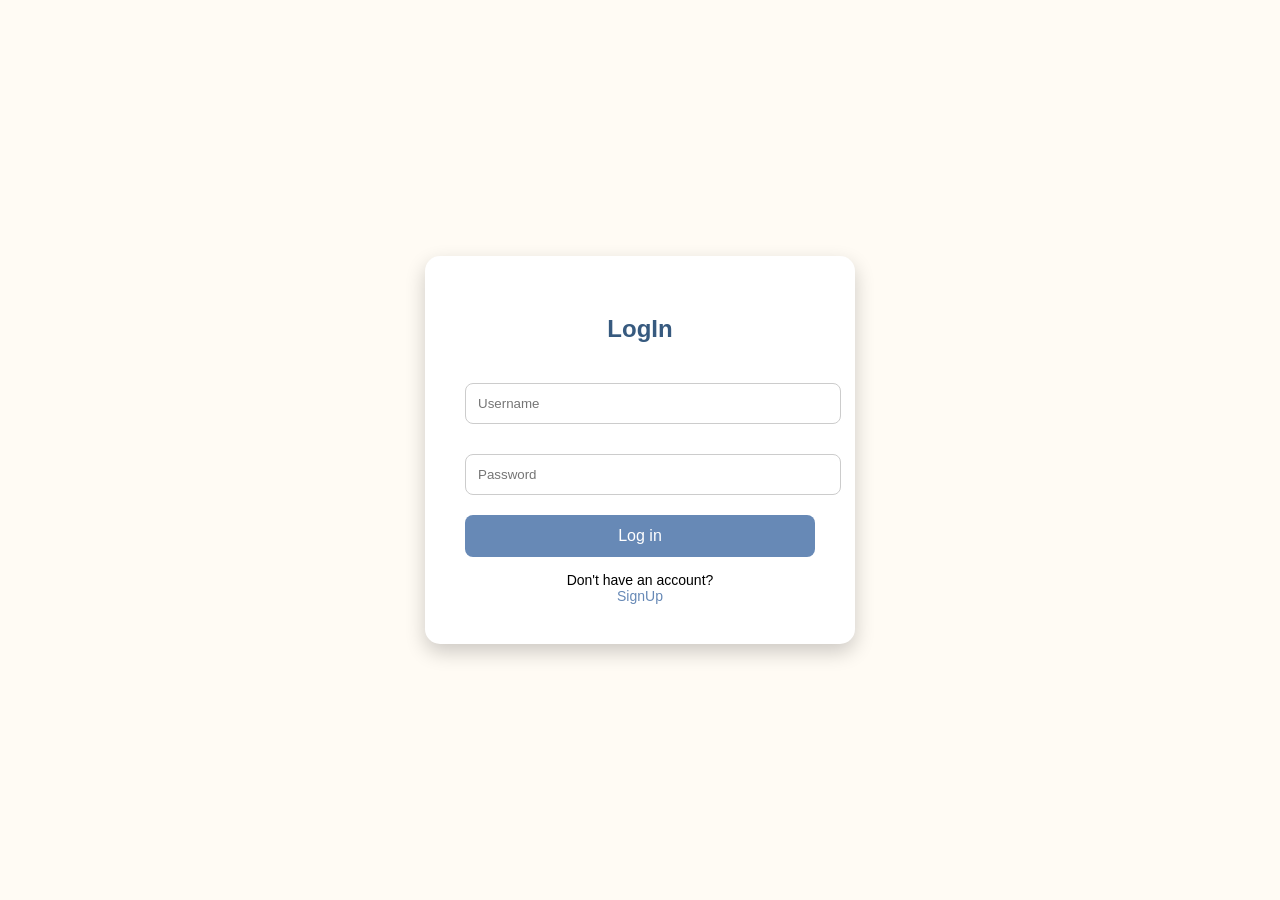
<file: login.html>
<!DOCTYPE html>
<html lang="en">

<head>
    <meta charset="UTF-8">
    <meta name="viewport" content="width=device-width, initial-scale=1.0">
    <link rel="stylesheet" href="login.css">
   
    <script src: trackerscript.js></script>
    <title>Log in</title>
 
<body>
    <div class="login-container">
        <h2>LogIn</h2>
        <form>
            <input type="text" placeholder="Username" required />
            <input type="password" placeholder="Password" required />
            <button type="submit">Log in</button>
            <div class="bottom-text">
                Don't have an account?
                <nav>
                    <a href="singup.html">SignUp</a>
                  </nav>
            </div>
    </div>
</body>
</head>
</file>
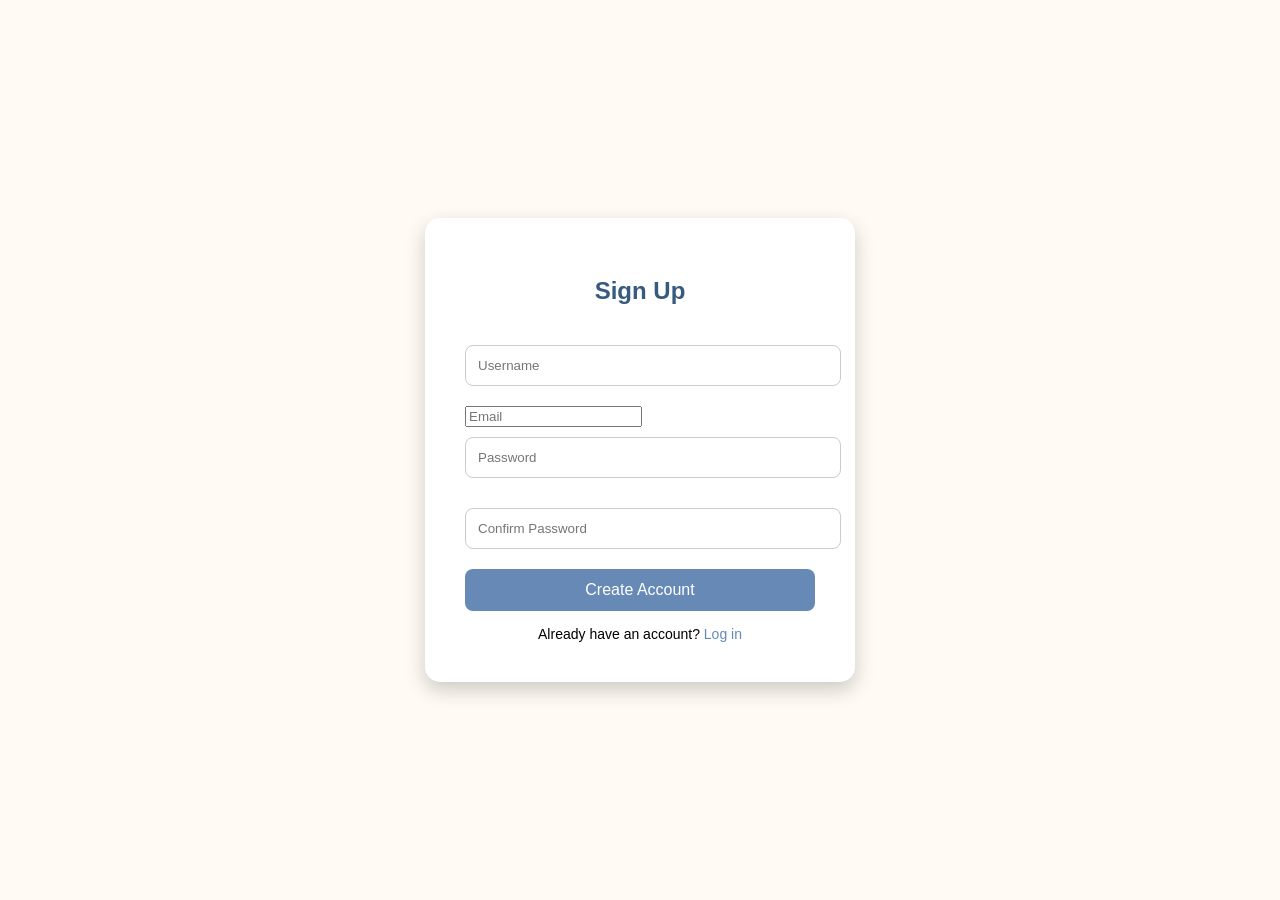
<file: singup.html>
<!DOCTYPE html>
<html lang="en">

<head>
  <meta charset="UTF-8">
  <meta name="viewport" content="width=device-width, initial-scale=1.0">
  <title>Sign Up</title>
  <link rel="stylesheet" href="login.css">
</head>

<body>
  <div class="login-container">
    <h2>Sign Up</h2>
    <form>
      <input type="text" placeholder="Username" required />
      <input type="email" placeholder="Email" required />
      <input type="password" placeholder="Password" required />
      <input type="password" placeholder="Confirm Password" required />
      <button type="submit">Create Account</button>
      <div class="bottom-text">
        Already have an account? <a href="login.html">Log in</a>
      </div>
    </form>
  </div>
</body>

</html>
</file>
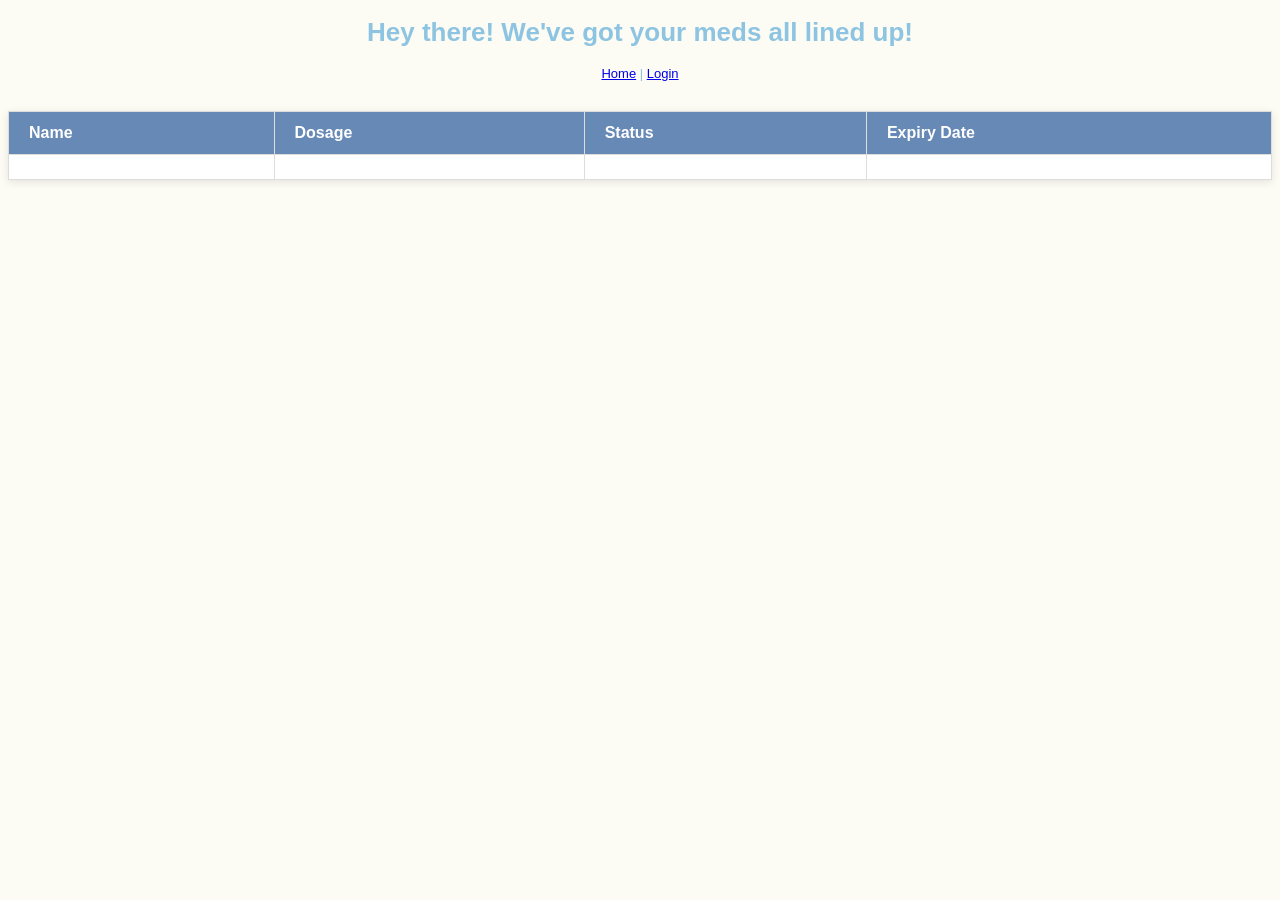
<file: tracker.html>
<!DOCTYPE html>
<html lang="en">

<head>
    <meta charset="UTF-8">
    <meta name="viewport" content="width=device-width, initial-scale=1.0">
    <link rel="stylesheet" href="trackerstyle.css">
    <link rel="icon" type="iamge/png" href="image/deadline.png">
    <script src: trackerscript.js></script>
    <title>Track Your Medicines</title>

<body>

    <header>
        <h1>Hey there! We've got your meds all lined up!</h1>
        <nav>
            <a href="index.html">Home</a> |
            <a href="login.html">Login</a>
          </nav>
    </header>
    <table class="medicinetable">
        <thead>
            <tr>
                <th>Name</th>
                <th>Dosage</th>
                <th>Status</th>
                <th>Expiry Date</th>
            </tr>
        </thead>
        <tbody>
            <tr>
                <td></td>
                <td></td>
                <td></td>
                <td></td>
            </tr>
        </tbody>
    </table>
</body>
</head>
</file>
<file: login.css>
body{
    background-color: #fffbf4;
    margin: 0;
    font-family:  sans-serif , Tahoma, Geneva, Verdana;
    height: 100vh;
    display: flex;
    align-items: center;
    justify-content: center;
}
.login-container {
    position: center;
    background-color: white;
    padding: 40px;
    border-radius: 15px;
    box-shadow: 0 8px 20px rgba(0,0,0,0.2);
    width: 100%;
    max-width: 350px;
  }

  h2 {  
    text-align: center;
    color: #375a7f;
    margin-bottom: 30px;
  }

  input[type="text"],
  input[type="password"] {
    width: 100%;
    padding: 12px;
    margin: 10px 0 20px 0;
    border: 1px solid #ccc;
    border-radius: 8px;
  }

  button {
    width: 100%;
    background-color: #6789b6;
    color: white;   
    border: none;
    padding: 12px;
    font-size: 16px;
    border-radius: 8px;
    cursor: pointer;
    transition: background-color 0.3s ease;
  }

  button:hover {
    background-color: #375a7f;
  }

  .bottom-text {
    text-align: center;
    margin-top: 15px;
    font-size: 14px;
  }

  .bottom-text a {
    color: #6789b6;
    text-decoration: none;
  }
</file>
<file: trackerstyle.css>
body{
    background-color: #fcfbf4;
}

header{
    font-size: small;
    font-family: sans-serif;
    color: #75b7ddd2;
    text-align: center;
    
    
}
table {
    text-align: center;
    width: 100%;
    border-collapse: collapse;
    margin: 30px 0;
    font-size: 1em;
    font-family: 'Segoe UI', sans-serif;
    background-color: #fff;
    box-shadow: 0 2px 8px rgba(0, 0, 0, 0.1);
}

thead {
    background-color: #6789b6;
    color: white;
}

th, td {
    padding: 12px 20px;
    border: 1px solid #ddd;
    text-align: left;
}

tr:nth-child(even) {
    background-color: #f4f8fb;
}

tr:hover {
    background-color: #e3eefc;
}
</file>
